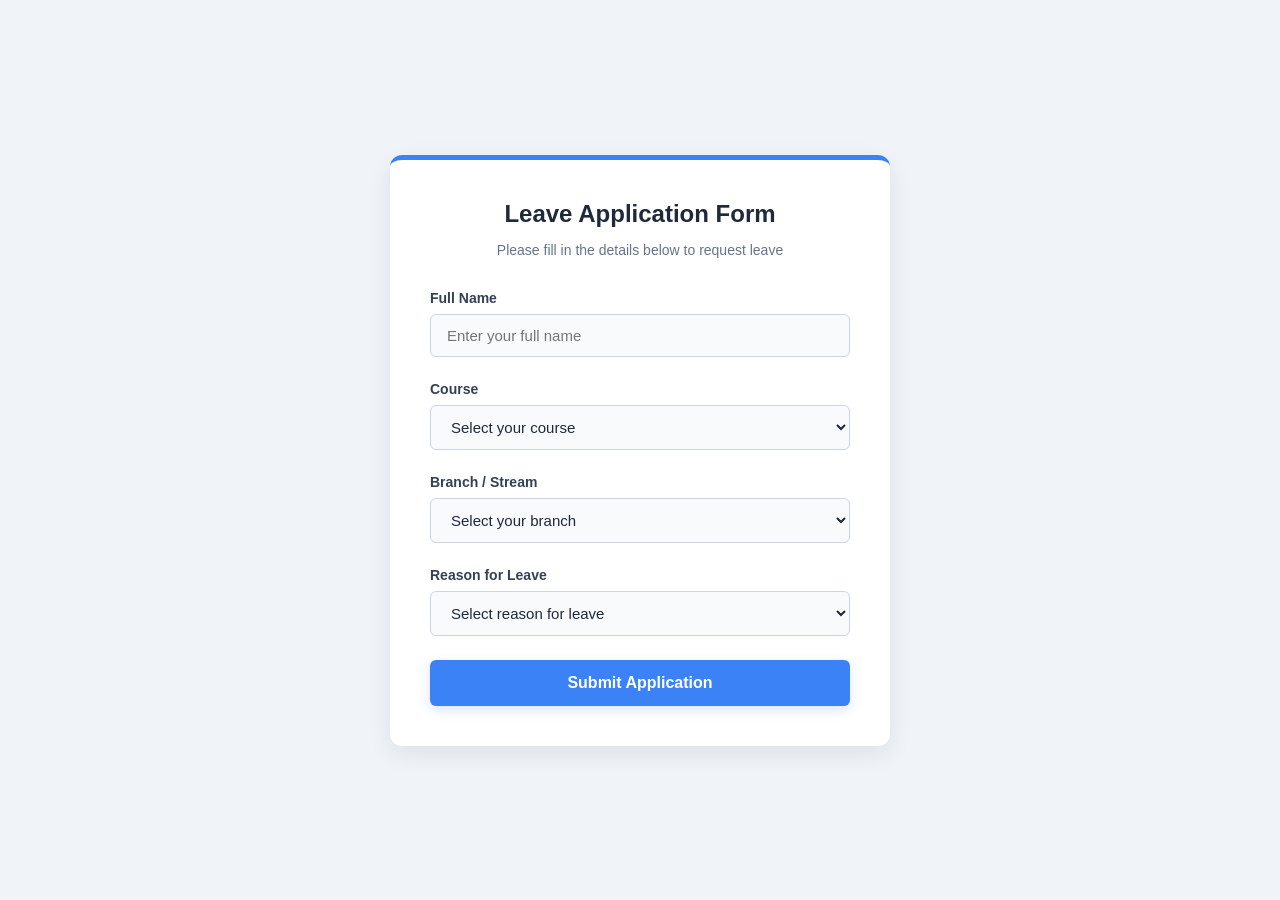
<file: Portfolio1/Leave Application.html>
<!DOCTYPE html>
<html lang="en">
<head>
    <meta charset="UTF-8">
    <meta name="viewport" content="width=device-width, initial-scale=1.0">
    <title>Leave Application Form</title>
    <style>
        * {
            box-sizing: border-box;
            font-family: 'Segoe UI', Tahoma, Geneva, Verdana, sans-serif;
        }
        body {
            background-color: #f0f4f8;
            margin: 0;
            padding: 40px 20px;
            display: flex;
            justify-content: center;
            align-items: center;
            min-height: 100vh;
        }
        .form-card {
            background-color: #ffffff;
            padding: 40px;
            border-radius: 12px;
            box-shadow: 0 8px 24px rgba(0, 0, 0, 0.08);
            width: 100%;
            max-width: 500px;
            border-top: 5px solid #3b82f6;
        }
        h2 {
            text-align: center;
            color: #1e293b;
            margin-top: 0;
            margin-bottom: 8px;
            font-size: 24px;
            font-weight: 700;
        }
        p.subtitle {
            text-align: center;
            color: #64748b;
            font-size: 14px;
            margin-bottom: 32px;
        }
        .form-group {
            margin-bottom: 24px;
        }
        label {
            display: block;
            margin-bottom: 8px;
            font-weight: 600;
            color: #334155;
            font-size: 14px;
        }
        input[type="text"], select, textarea {
            width: 100%;
            padding: 12px 16px;
            border: 1px solid #cbd5e1;
            border-radius: 6px;
            font-size: 15px;
            color: #1e293b;
            background-color: #f8fafc;
            transition: all 0.3s ease;
        }
        input[type="text"]:focus, select:focus, textarea:focus {
            outline: none;
            border-color: #3b82f6;
            background-color: #ffffff;
            box-shadow: 0 0 0 3px rgba(59, 130, 246, 0.15);
        }
        textarea {
            resize: vertical;
            height: 100px;
        }
        .other-input {
            margin-top: 12px;
            display: none;
        }
        button {
            width: 100%;
            background-color: #3b82f6;
            color: white;
            padding: 14px;
            border: none;
            border-radius: 6px;
            font-size: 16px;
            cursor: pointer;
            font-weight: 600;
            transition: background-color 0.2s ease;
            box-shadow: 0 4px 12px rgba(59, 130, 246, 0.2);
        }
        button:hover {
            background-color: #2563eb;
        }
    </style>
    <script>
        function toggleOtherReason() {
            var reasonSelect = document.getElementById("reason");
            var otherInputDiv = document.getElementById("other-reason-div");
            var otherInput = document.getElementById("other_reason");
            
            if (reasonSelect.value === "Other") {
                otherInputDiv.style.display = "block";
                otherInput.setAttribute("required", "required");
            } else {
                otherInputDiv.style.display = "none";
                otherInput.removeAttribute("required");
            }
        }
    </script>
</head>
<body>

<div class="form-card">
    <h2>Leave Application Form</h2>
    <p class="subtitle">Please fill in the details below to request leave</p>
    
    <!-- CHANGE 1: Action URL changed to Web3Forms API -->
    <form action="https://api.web3forms.com/submit" method="POST">
        
        <!-- CHANGE 2: Put your Web3Forms Access Key here -->
        <input type="hidden" name="access_key" value="884a22bd-22bb-4a5e-b270-8a64aa3b5cca">
        
        <!-- Name Field -->
        <div class="form-group">
            <label for="name">Full Name</label>
            <input type="text" id="name" name="full_name" placeholder="Enter your full name" required>
        </div>

        <!-- Course Field -->
        <div class="form-group">
            <label for="course">Course</label>
            <select id="course" name="course" required>
                <option value="" disabled selected>Select your course</option>
                <option value="B.Tech">B.Tech</option>
                <option value="BCA">BCA</option>
                <option value="B.Sc">B.Sc</option>
                <option value="BBA">BBA</option>
                <option value="MBA">MBA</option>
                <option value="M.Tech">M.Tech</option>
            </select>
        </div>

        <!-- Branch Field -->
        <div class="form-group">
            <label for="branch">Branch / Stream</label>
            <select id="branch" name="branch" required>
                <option value="" disabled selected>Select your branch</option>
                <option value="Computer Science & Engineering">Computer Science & Engineering</option>
                <option value="Information Technology">Information Technology</option>
                <option value="Electronics & Communication">Electronics & Communication</option>
                <option value="Mechanical Engineering">Mechanical Engineering</option>
                <option value="Civil Engineering">Civil Engineering</option>
                <option value="Management Studies">Management Studies</option>
                <option value="Other">Other</option>
            </select>
        </div>

        <!-- Reason Field -->
        <div class="form-group">
            <label for="reason">Reason for Leave</label>
            <select id="reason" name="leave_reason" onchange="toggleOtherReason()" required>
                <option value="" disabled selected>Select reason for leave</option>
                <option value="Medical / Sick Leave">Medical / Sick Leave</option>
                <option value="Family Function / Wedding">Family Function / Wedding</option>
                <option value="Urgent Personal Work">Urgent Personal Work</option>
                <option value="Out of Station Travel">Out of Station Travel</option>
                <option value="Exam Preparation">Exam Preparation</option>
                <option value="Other">Other (Specify below)</option>
            </select>
        </div>

        <!-- Hidden Input for 'Other' Reason -->
        <div class="form-group other-input" id="other-reason-div">
            <label for="other_reason">Please specify your reason</label>
            <textarea id="other_reason" name="other_reason" placeholder="Write your specific reason here..."></textarea>
        </div>

        <!-- Submit Button -->
        <button type="submit">Submit Application</button>
        
    </form>
</div>

</body>
</html>
</file>
